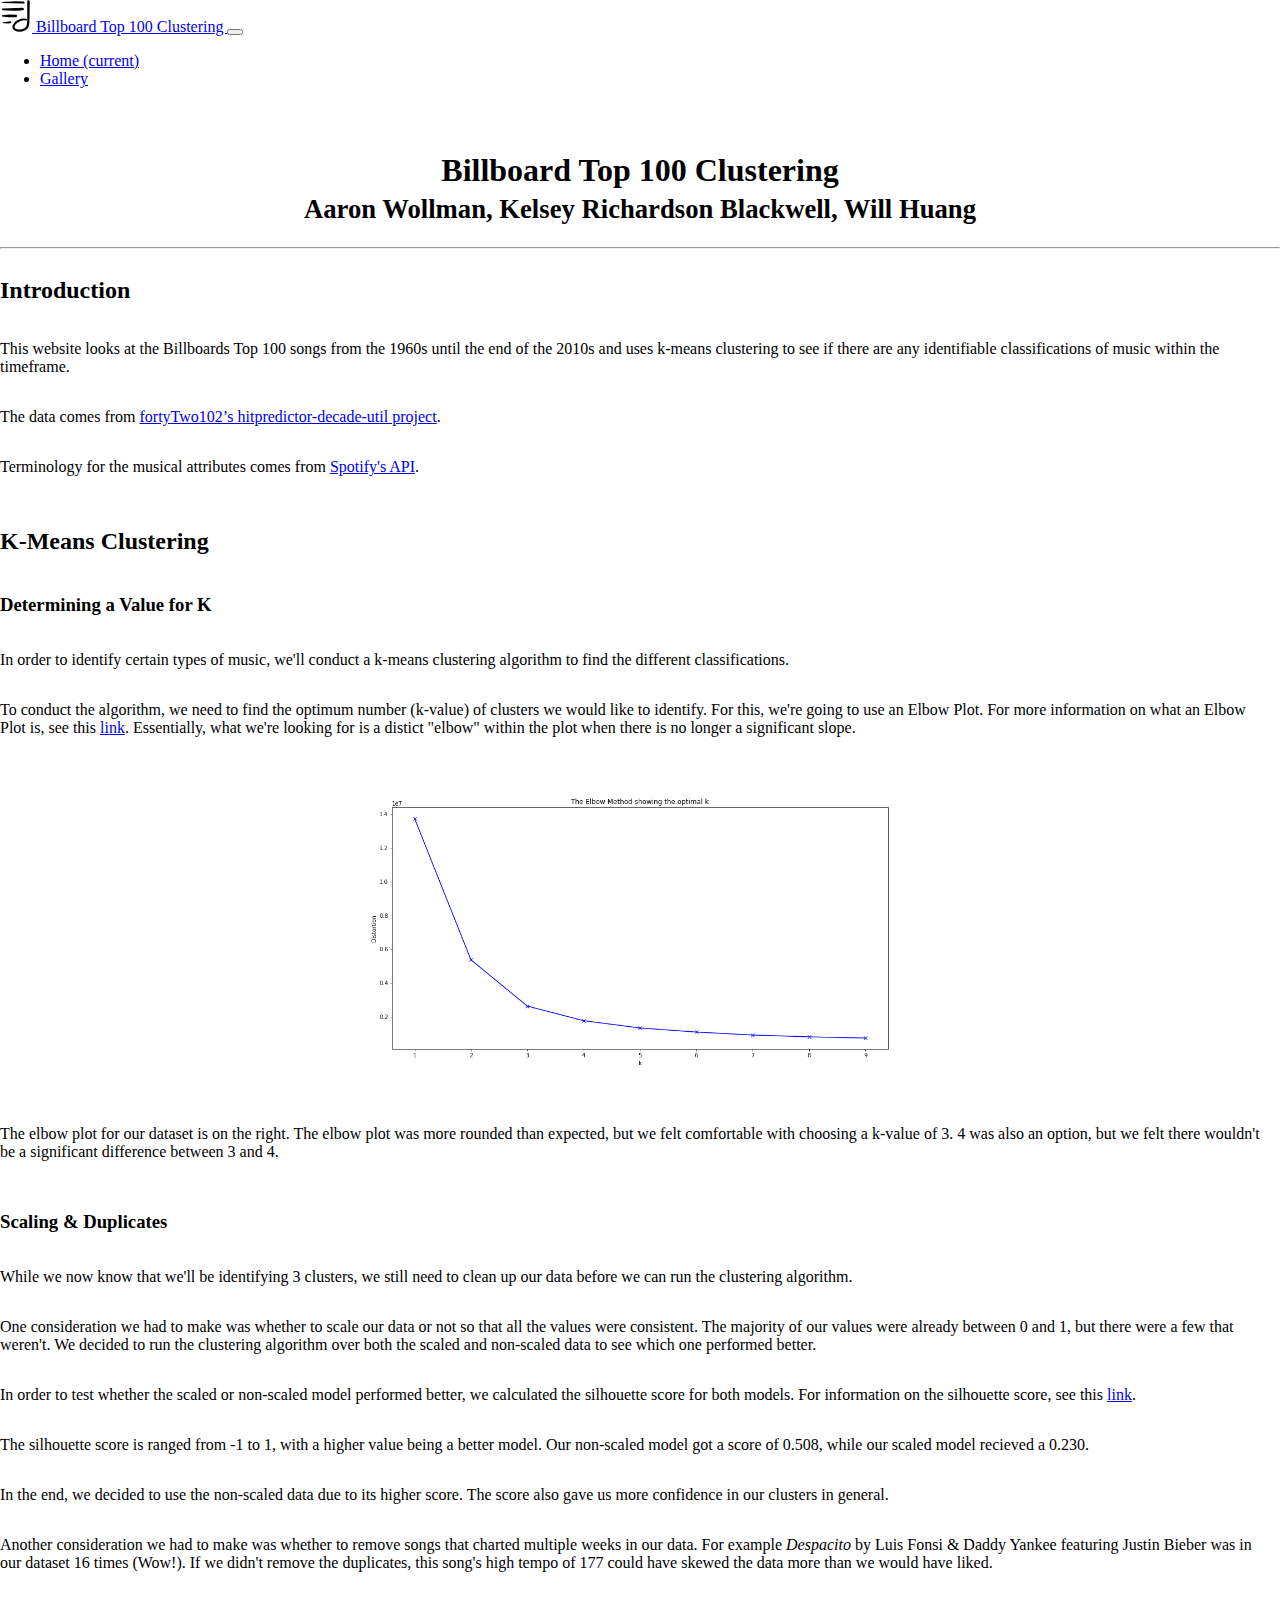
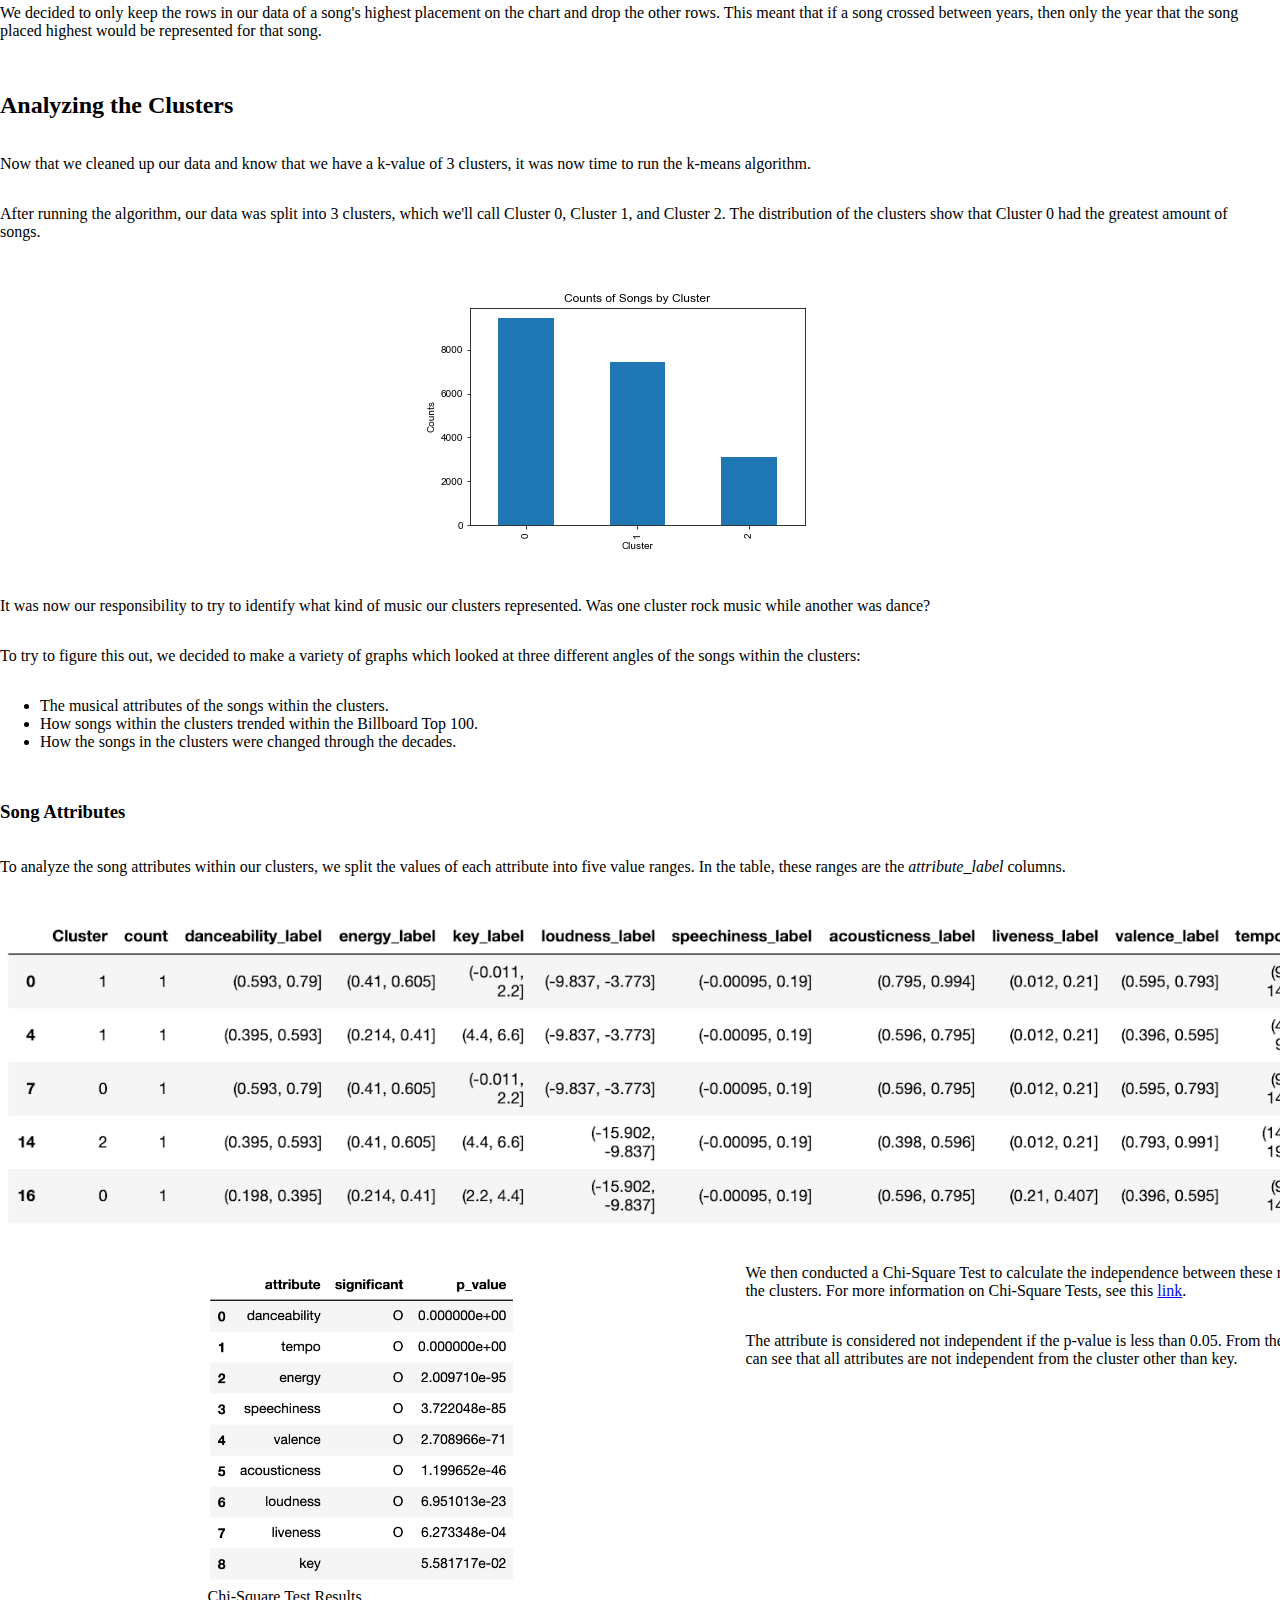
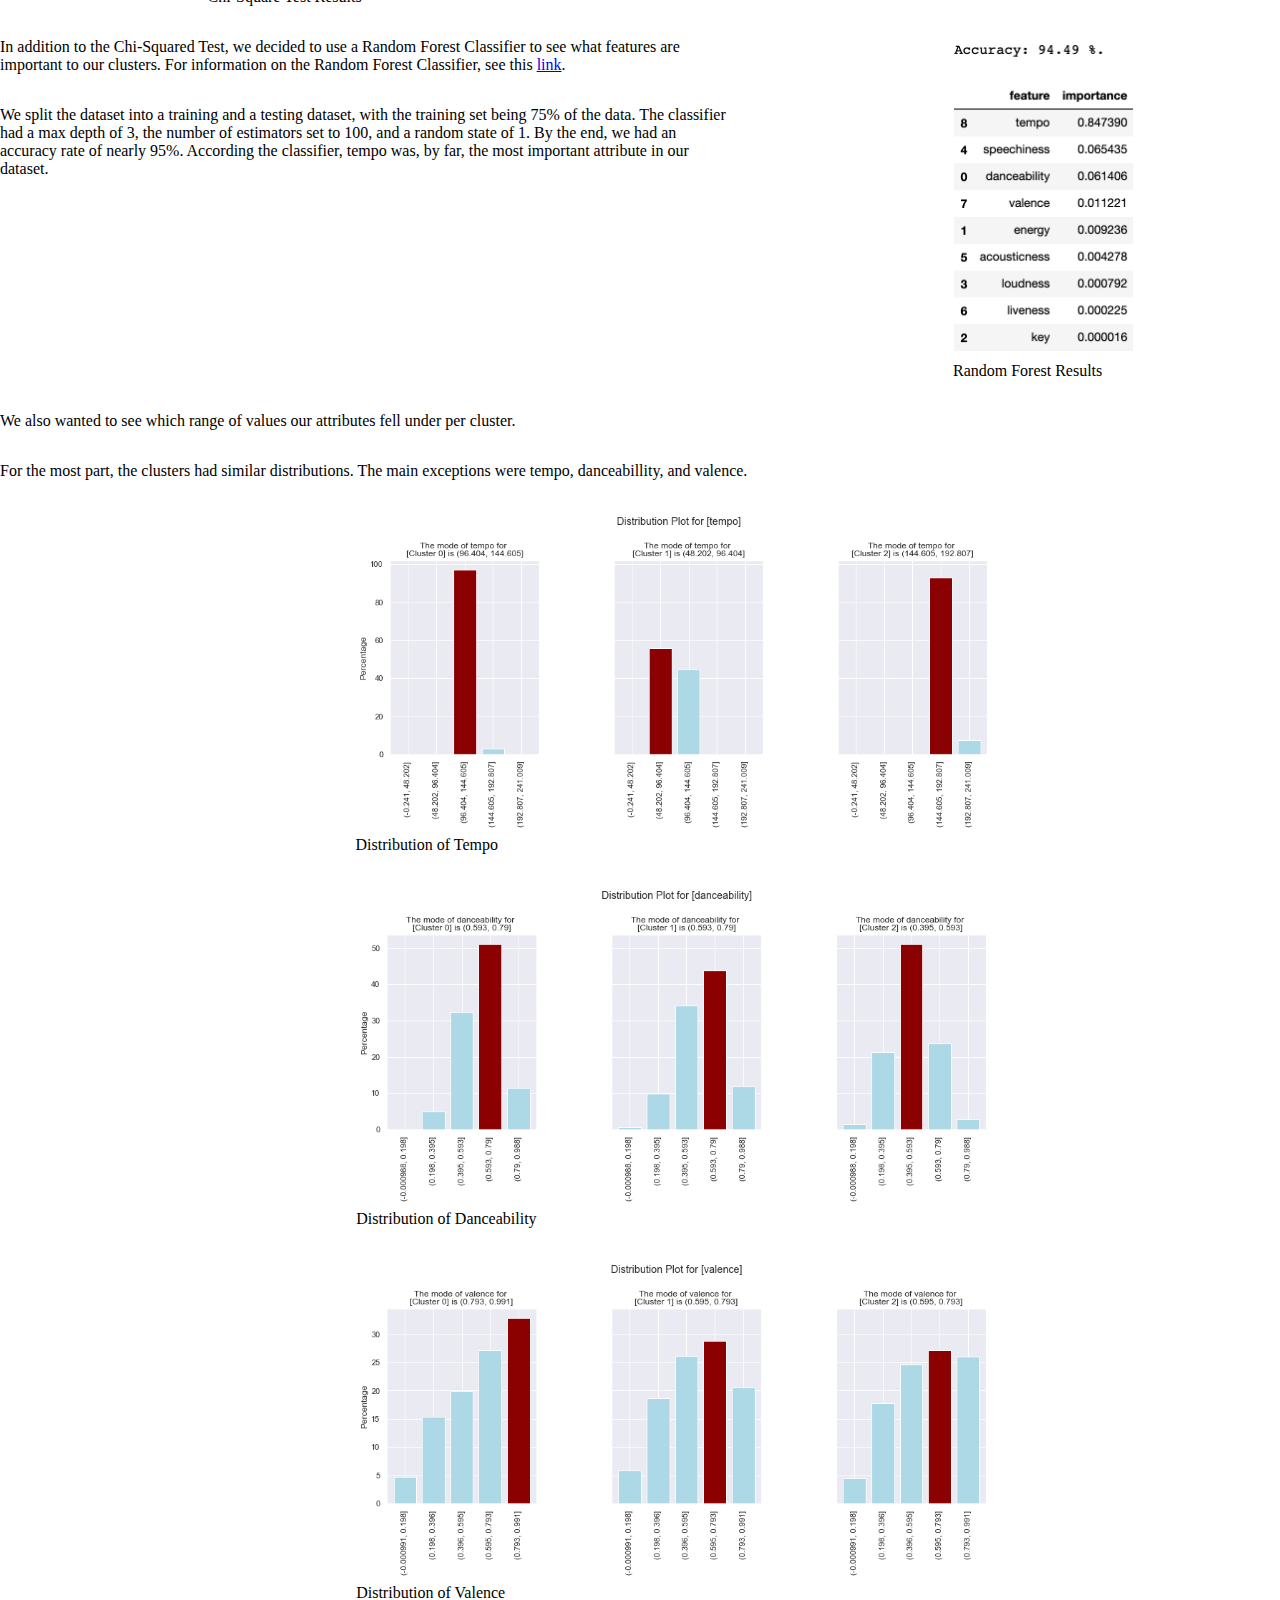
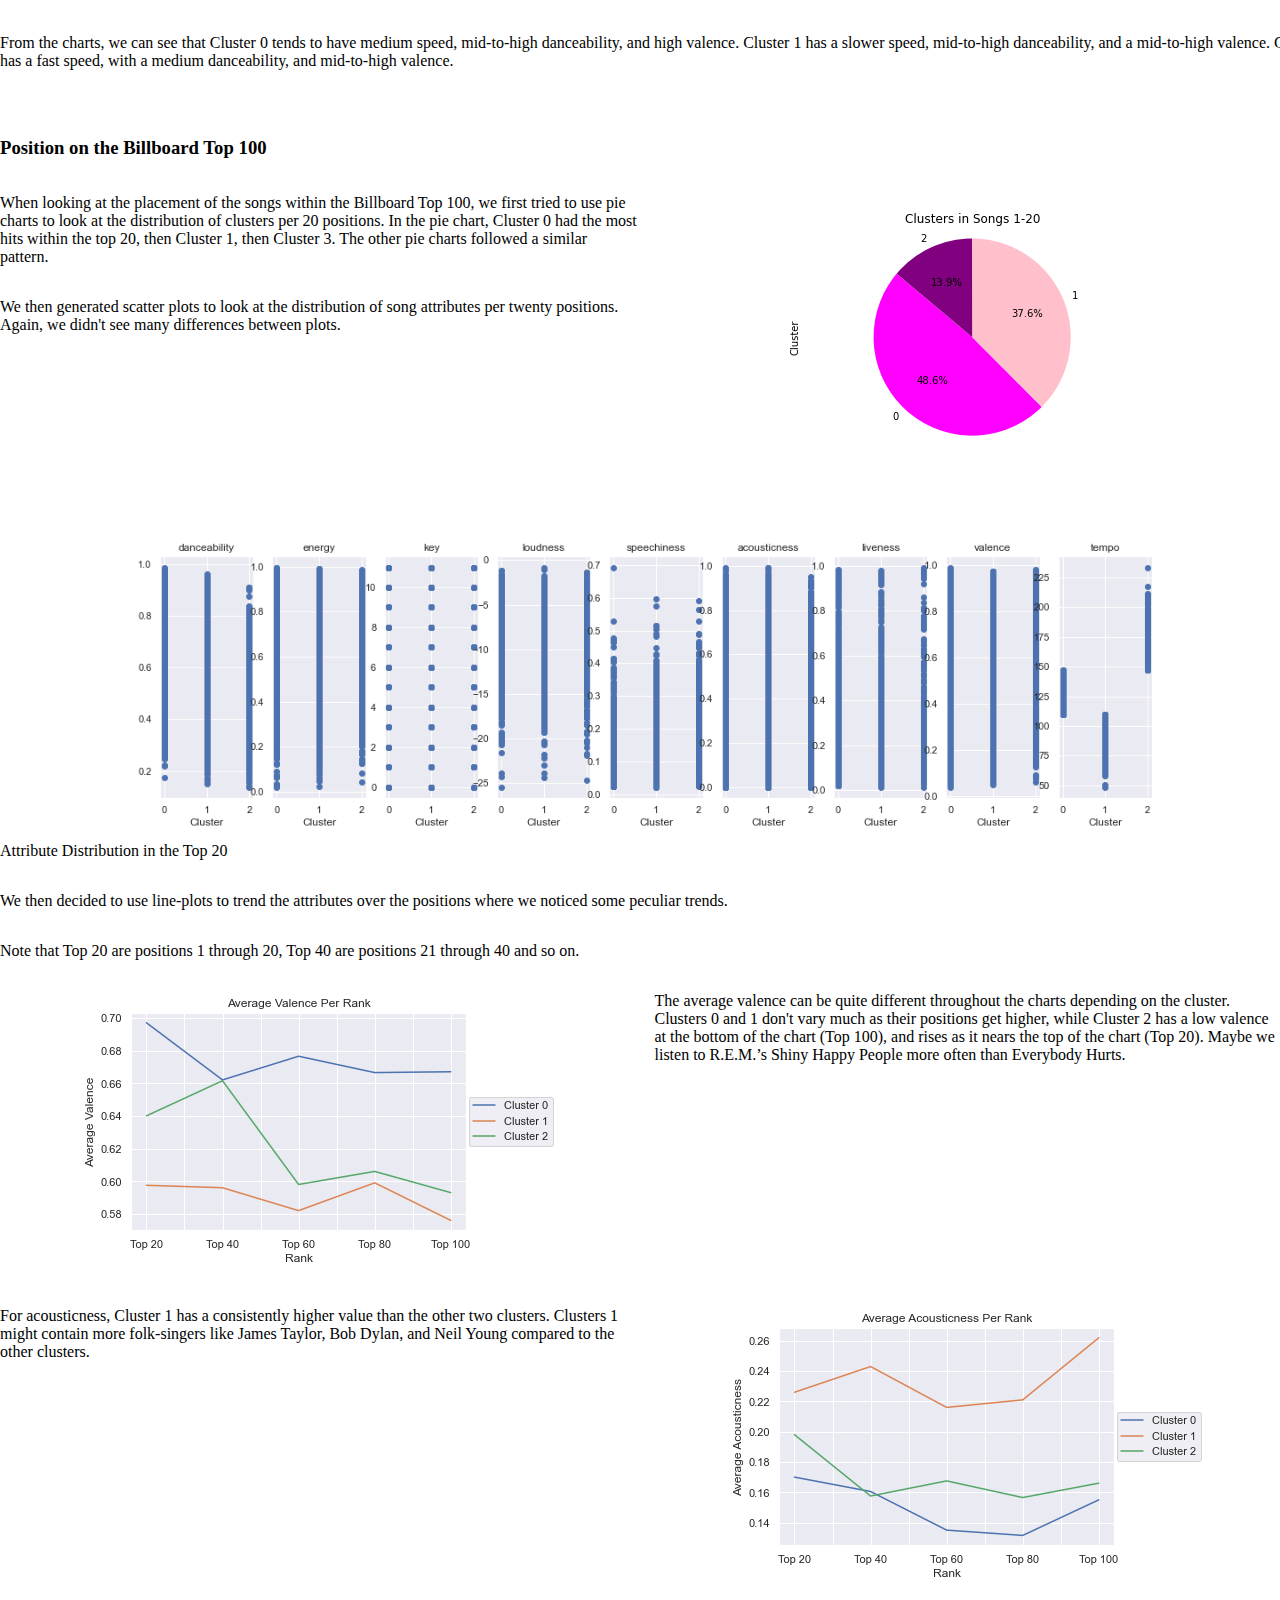
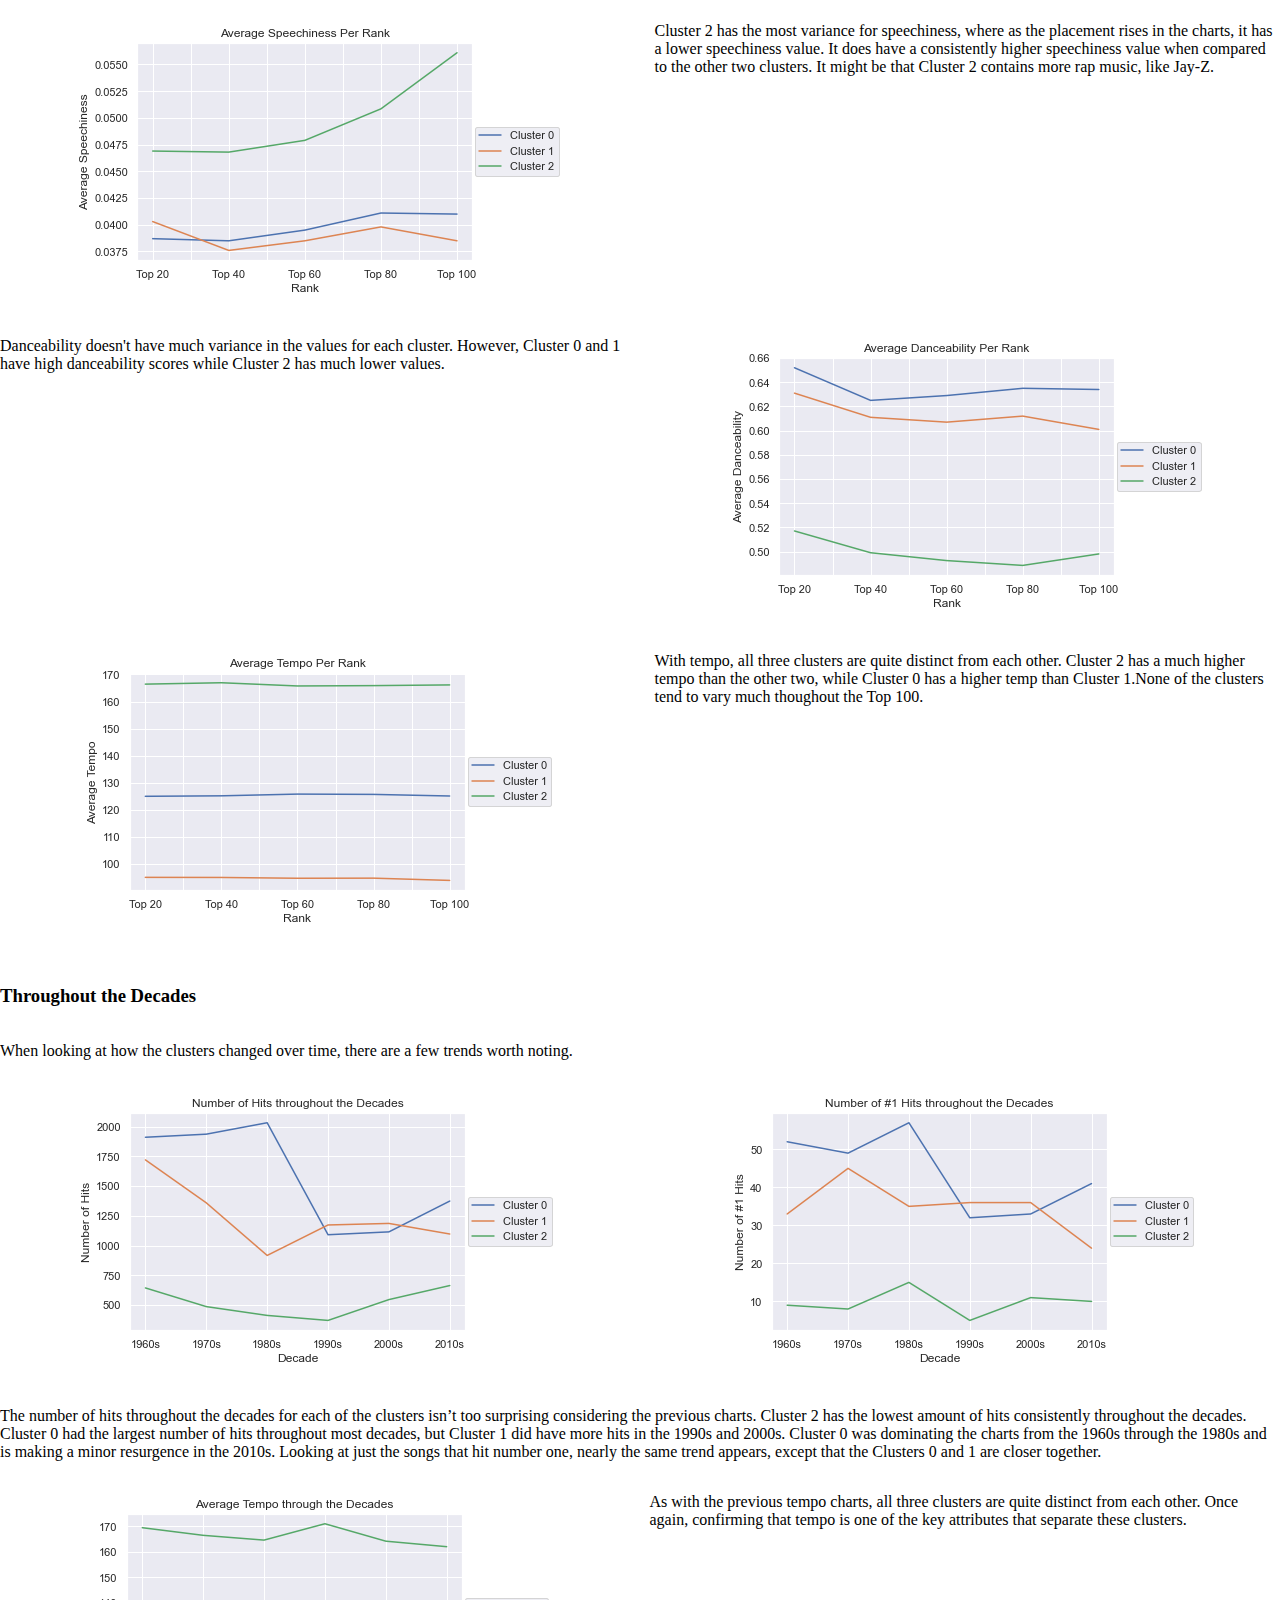
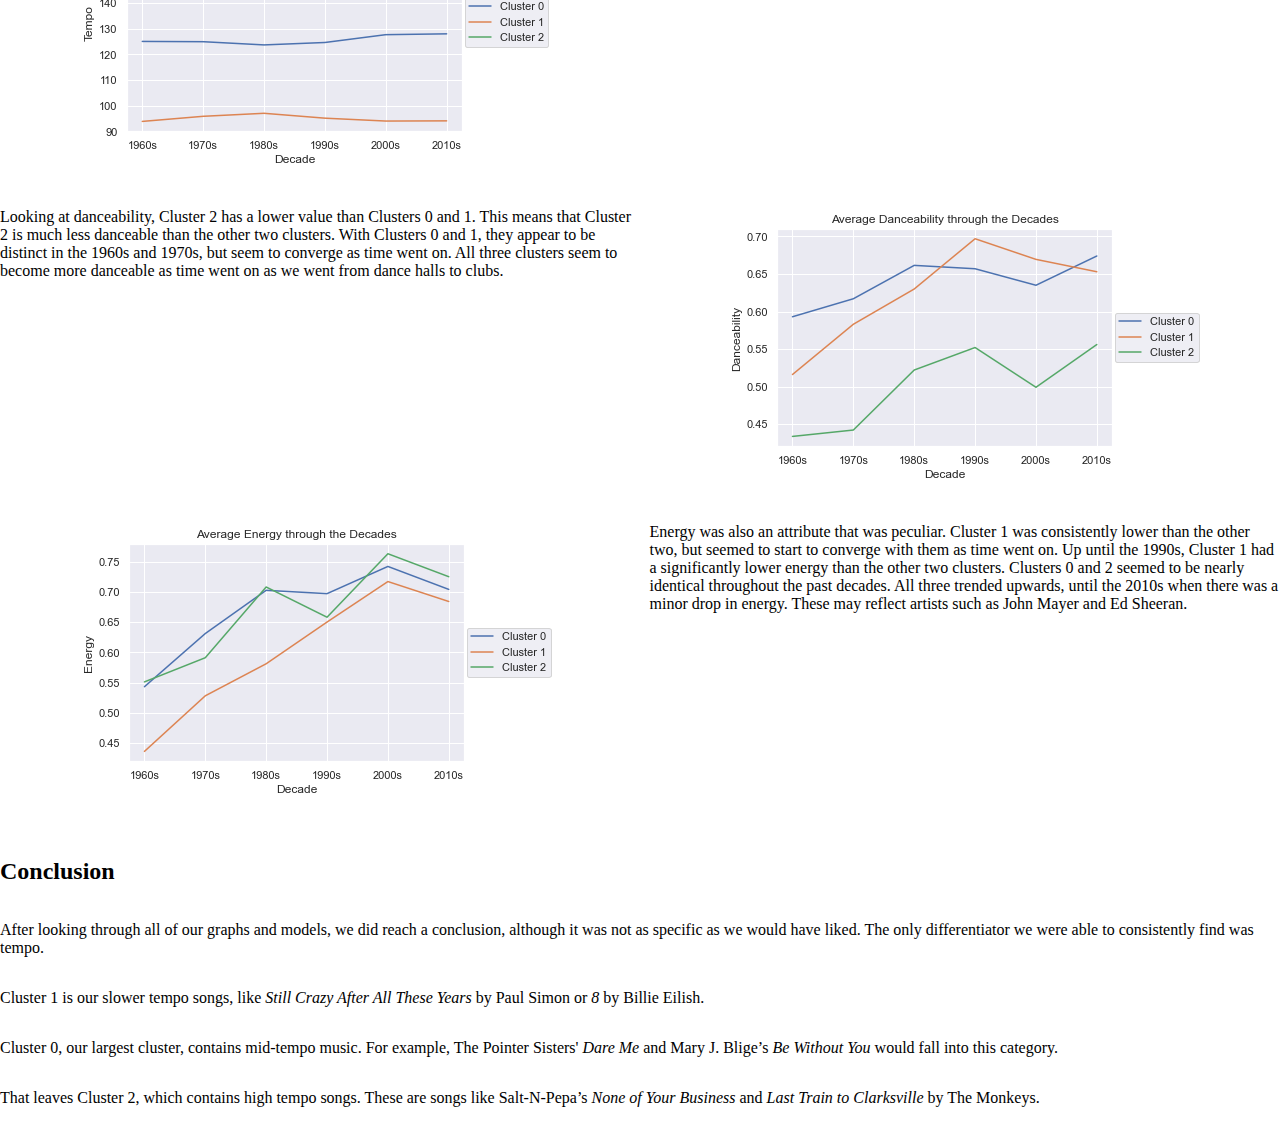
<file: templates/index.html>
<!DOCTYPE html>
<html lang="en">
    <head>
        <meta charset="UTF-8" />
        <meta name="viewport" content="width=device-width, initial-scale=1.0" />
        <meta http-equiv="X-UA-Compatible" content="ie=edge" />
        <title>Billboard Top 100 Clustering</title>

        <!-- Bootstrap CSS -->
        <link
            rel="stylesheet"
            href="https://cdn.jsdelivr.net/npm/bootstrap@4.5.3/dist/css/bootstrap.min.css"
            integrity="sha384-TX8t27EcRE3e/ihU7zmQxVncDAy5uIKz4rEkgIXeMed4M0jlfIDPvg6uqKI2xXr2"
            crossorigin="anonymous"
        />

        <!-- Our CSS -->
        <link rel="stylesheet" type="text/css" href="../static/css/index.css" />
        <link
            rel="icon"
            type="image/png"
            href="../static/images/icons/logo.png"
        />
    </head>

    <body>
        <nav class="navbar fixed-top navbar-expand-lg navbar-dark bg-primary">
            <a class="navbar-brand mr-auto" href="/">
                <img src="../static/images/icons/logo.png" />
                Billboard Top 100 Clustering
            </a>
            <button
                class="navbar-toggler"
                type="button"
                data-toggle="collapse"
                data-target="#navbarSupportedContent"
                aria-controls="navbarSupportedContent"
                aria-expanded="false"
                aria-label="Toggle navigation"
            >
                <span class="navbar-toggler-icon"></span>
            </button>

            <div class="collapse navbar-collapse" id="navbarSupportedContent">
                <ul class="navbar-nav ml-auto">
                    <li class="nav-item active">
                        <a class="nav-link" href="/"
                            >Home <span class="sr-only">(current)</span></a
                        >
                    </li>
                    <li class="nav-item">
                        <a class="nav-link" href="/gallery">Gallery</a>
                    </li>
                </ul>
            </div>
        </nav>
        <div class="page"></div>

        <main>
            <div class="container">
                <div class="row">
                    <!-- Title Card -->
                    <div class="col-12">
                        <div class="jumbotron">
                            <h1 class="display-6">
                                Billboard Top 100 Clustering
                                <br />
                                <small class="text-muted"
                                    >Aaron Wollman, Kelsey Richardson Blackwell,
                                    Will Huang</small
                                >
                            </h1>

                            <hr class="my-4" />
                            <div class="report">
                                <div class="report__section">
                                    <h2 class="report__header">Introduction</h2>
                                    <div class="report__paragraphs">
                                        <p>
                                            This website looks at the Billboards
                                            Top 100 songs from the 1960s until
                                            the end of the 2010s and uses
                                            k-means clustering to see if there
                                            are any identifiable classifications
                                            of music within the timeframe.
                                        </p>

                                        <p>
                                            The data comes from
                                            <a
                                                href="https://github.com/fortyTwo102/hitpredictor-decade-util/tree/master/Database"
                                                target="_blank"
                                                rel="noopener noreferrer"
                                                >fortyTwo102’s
                                                hitpredictor-decade-util
                                                project</a
                                            >.
                                        </p>

                                        <p>
                                            Terminology for the musical
                                            attributes comes from
                                            <a
                                                href="https://developer.spotify.com/documentation/web-api/reference/tracks/get-audio-features/"
                                                target="_blank"
                                                rel="noopener noreferrer"
                                                >Spotify's API</a
                                            >.
                                        </p>
                                    </div>
                                </div>

                                <div class="report__section">
                                    <h2 class="report__header">
                                        K-Means Clustering
                                    </h2>
                                    <h3 class="report__header">
                                        Determining a Value for K
                                    </h3>
                                    <div class="report__paragraphs">
                                        <p>
                                            In order to identify certain types
                                            of music, we'll conduct a k-means
                                            clustering algorithm to find the
                                            different classifications.
                                        </p>

                                        <p>
                                            To conduct the algorithm, we need to
                                            find the optimum number (k-value) of
                                            clusters we would like to identify.
                                            For this, we're going to use an
                                            Elbow Plot. For more information on
                                            what an Elbow Plot is, see this
                                            <a
                                                href="https://medium.com/analytics-vidhya/how-to-determine-the-optimal-k-for-k-means-708505d204eb"
                                                target="_blank"
                                                rel="noopener noreferrer"
                                                >link</a
                                            >. Essentially, what we're looking
                                            for is a distict "elbow" within the
                                            plot when there is no longer a
                                            significant slope.
                                        </p>

                                        <figure class="figure report__figure">
                                            <img
                                                src="../static/images/plots/elbow.png"
                                                class="figure-img img-fluid rounded"
                                                alt="Elbow Plot"
                                            />
                                        </figure>

                                        <p>
                                            The elbow plot for our dataset is on
                                            the right. The elbow plot was more
                                            rounded than expected, but we felt
                                            comfortable with choosing a k-value
                                            of 3. 4 was also an option, but we
                                            felt there wouldn't be a significant
                                            difference between 3 and 4.
                                        </p>
                                    </div>
                                </div>
                                <div class="report__section">
                                    <h3 class="report__header">
                                        Scaling & Duplicates
                                    </h3>
                                    <div class="report__paragraphs">
                                        <p>
                                            While we now know that we'll be
                                            identifying 3 clusters, we still
                                            need to clean up our data before we
                                            can run the clustering algorithm.
                                        </p>
                                        <p>
                                            One consideration we had to make was
                                            whether to scale our data or not so
                                            that all the values were consistent.
                                            The majority of our values were
                                            already between 0 and 1, but there
                                            were a few that weren't. We decided
                                            to run the clustering algorithm over
                                            both the scaled and non-scaled data
                                            to see which one performed better.
                                        </p>
                                        <p>
                                            In order to test whether the scaled
                                            or non-scaled model performed
                                            better, we calculated the
                                            silhouette score for both models.
                                            For information on the silhouette
                                            score, see this
                                            <a
                                                href="https://medium.com/analytics-vidhya/how-to-determine-the-optimal-k-for-k-means-708505d204eb"
                                                target="_blank"
                                                rel="noopener noreferrer"
                                                >link</a
                                            >.
                                        </p>

                                        <p>
                                            The silhouette score is ranged from
                                            -1 to 1, with a higher value being a
                                            better model. Our non-scaled model
                                            got a score of 0.508, while our
                                            scaled model recieved a 0.230.
                                        </p>

                                        <p>
                                            In the end, we decided to use the
                                            non-scaled data due to its higher
                                            score. The score also gave us more
                                            confidence in our clusters in
                                            general.
                                        </p>

                                        <p>
                                            Another consideration we had to make
                                            was whether to remove songs that
                                            charted multiple weeks in our data.
                                            For example <i>Despacito</i> by Luis
                                            Fonsi & Daddy Yankee featuring
                                            Justin Bieber was in our dataset 16
                                            times (Wow!). If we didn't remove
                                            the duplicates, this song's high
                                            tempo of 177 could have skewed the
                                            data more than we would have liked.
                                        </p>

                                        <p>
                                            We decided to only keep the rows in
                                            our data of a song's highest
                                            placement on the chart and drop the
                                            other rows. This meant that if a
                                            song crossed between years, then
                                            only the year that the song placed
                                            highest would be represented for
                                            that song.
                                        </p>
                                    </div>
                                </div>
                                <div class="report__section">
                                    <h2 class="report__header">
                                        Analyzing the Clusters
                                    </h2>
                                    <div class="report__paragraphs">
                                        <p>
                                            Now that we cleaned up our data and
                                            know that we have a k-value of 3
                                            clusters, it was now time to run the
                                            k-means algorithm.
                                        </p>

                                        <p>
                                            After running the algorithm, our
                                            data was split into 3 clusters,
                                            which we'll call Cluster 0, Cluster
                                            1, and Cluster 2. The distribution
                                            of the clusters show that Cluster 0
                                            had the greatest amount of songs.
                                        </p>

                                        <figure class="figure report__figure">
                                            <img
                                                src="../static/images/plots/attributes/total_songs_cluster.png"
                                                class="figure-img img-fluid rounded"
                                                alt="Number of Songs per Cluster"
                                            />
                                        </figure>

                                        <p>
                                            It was now our responsibility to try
                                            to identify what kind of music our
                                            clusters represented. Was one
                                            cluster rock music while another was
                                            dance?
                                        </p>

                                        <p>
                                            To try to figure this out, we
                                            decided to make a variety of graphs
                                            which looked at three different
                                            angles of the songs within the
                                            clusters:
                                        </p>
                                        <ul>
                                            <li>
                                                The musical attributes of the
                                                songs within the clusters.
                                            </li>
                                            <li>
                                                How songs within the clusters
                                                trended within the Billboard Top
                                                100.
                                            </li>
                                            <li>
                                                How the songs in the clusters
                                                were changed through the
                                                decades.
                                            </li>
                                        </ul>
                                    </div>
                                </div>
                                <div class="report__section">
                                    <h3 class="report__header">
                                        Song Attributes
                                    </h3>
                                    <div
                                        class="report__paragraphs report--full-width"
                                    >
                                        <p>
                                            To analyze the song attributes
                                            within our clusters, we split the
                                            values of each attribute into five
                                            value ranges. In the table, these
                                            ranges are the
                                            <i>attribute_label</i> columns.
                                        </p>
                                    </div>
                                    <figure
                                        class="figure report__figure report--full-width"
                                    >
                                        <img
                                            src="../static/images/tables/attribute_groups.png"
                                            class="figure-img img-fluid rounded"
                                            alt="Attribute Groups Table"
                                        />
                                    </figure>

                                    <figure class="figure report__figure">
                                        <img
                                            src="../static/images/tables/attribute-chi-squared.png"
                                            class="figure-img img-fluid rounded"
                                            alt="Attribute Chi-Squared"
                                        />
                                        <figcaption
                                            class="figure-caption text-center"
                                        >
                                            Chi-Square Test Results
                                        </figcaption>
                                    </figure>

                                    <div class="report__paragraphs">
                                        <p>
                                            We then conducted a Chi-Square Test
                                            to calculate the independence
                                            between these ranges and the
                                            clusters. For more information on
                                            Chi-Square Tests, see this
                                            <a
                                                href="https://www.statisticshowto.com/probability-and-statistics/chi-square/"
                                                target="_blank"
                                                rel="noopener noreferrer"
                                                >link</a
                                            >.
                                        </p>

                                        <p>
                                            The attribute is considered not
                                            independent if the p-value is less
                                            than 0.05. From the table, we can
                                            see that all attributes are not
                                            independent from the cluster other
                                            than key.
                                        </p>
                                    </div>

                                    <div class="report__paragraphs">
                                        <p>
                                            In addition to the Chi-Squared Test,
                                            we decided to use a Random Forest
                                            Classifier to see what features are
                                            important to our clusters. For
                                            information on the Random Forest
                                            Classifier, see this
                                            <a
                                                href="https://towardsdatascience.com/understanding-random-forest-58381e0602d2"
                                                target="_blank"
                                                rel="noopener noreferrer"
                                                >link</a
                                            >.
                                        </p>

                                        <p>
                                            We split the dataset into a training
                                            and a testing dataset, with the
                                            training set being 75% of the data.
                                            The classifier had a max depth of 3,
                                            the number of estimators set to 100,
                                            and a random state of 1. By the end,
                                            we had an accuracy rate of nearly
                                            95%. According the classifier, tempo
                                            was, by far, the most important
                                            attribute in our dataset.
                                        </p>
                                    </div>

                                    <figure class="figure report__figure">
                                        <img
                                            src="../static/images/tables/attribute-importance.png"
                                            class="figure-img img-fluid rounded"
                                            alt="Attribute Importance"
                                        />
                                        <figcaption
                                            class="figure-caption text-center"
                                        >
                                            Random Forest Results
                                        </figcaption>
                                    </figure>

                                    <div
                                        class="report__paragraphs report--full-width"
                                    >
                                        <p>
                                            We also wanted to see which range of
                                            values our attributes fell under per
                                            cluster.
                                        </p>

                                        <p>
                                            For the most part, the clusters had
                                            similar distributions. The main
                                            exceptions were tempo,
                                            danceabillity, and valence.
                                        </p>
                                    </div>

                                    <figure
                                        class="figure report__figure report--full-width"
                                    >
                                        <img
                                            src="../static/images/plots/attributes/tempo_percent.png"
                                            class="figure-img img-fluid rounded"
                                            alt="Distribution of Tempo"
                                        />
                                        <figcaption
                                            class="figure-caption text-center"
                                        >
                                            Distribution of Tempo
                                        </figcaption>
                                    </figure>

                                    <figure
                                        class="figure report__figure report--full-width"
                                    >
                                        <img
                                            src="../static/images/plots/attributes/danceability_percent.png"
                                            class="figure-img img-fluid rounded"
                                            alt="Distribution of Danceability"
                                        />
                                        <figcaption
                                            class="figure-caption text-center"
                                        >
                                            Distribution of Danceability
                                        </figcaption>
                                    </figure>

                                    <figure
                                        class="figure report__figure report--full-width"
                                    >
                                        <img
                                            src="../static/images/plots/attributes/valence_percent.png"
                                            class="figure-img img-fluid rounded"
                                            alt="Distribution of Valence"
                                        />
                                        <figcaption
                                            class="figure-caption text-center"
                                        >
                                            Distribution of Valence
                                        </figcaption>
                                    </figure>

                                    <div
                                        class="report__paragraphs report--full-width"
                                    >
                                        <p>
                                            From the charts, we can see that
                                            Cluster 0 tends to have medium
                                            speed, mid-to-high danceability, and
                                            high valence. Cluster 1 has a slower
                                            speed, mid-to-high danceability, and
                                            a mid-to-high valence. Cluster 2 has
                                            a fast speed, with a medium
                                            danceability, and mid-to-high
                                            valence.
                                        </p>
                                    </div>
                                </div>
                                <div class="report__section"></div>
                                <div class="report__section">
                                    <h3 class="report__header">
                                        Position on the Billboard Top 100
                                    </h3>
                                    <div class="report__paragraphs">
                                        <p>
                                            When looking at the placement of the
                                            songs within the Billboard Top 100,
                                            we first tried to use pie charts to
                                            look at the distribution of clusters
                                            per 20 positions. In the pie chart,
                                            Cluster 0 had the most hits within
                                            the top 20, then Cluster 1, then
                                            Cluster 3. The other pie charts
                                            followed a similar pattern.
                                        </p>

                                        <p>
                                            We then generated scatter plots to
                                            look at the distribution of song
                                            attributes per twenty positions.
                                            Again, we didn't see many
                                            differences between plots.
                                        </p>
                                    </div>
                                    <figure class="figure report__figure">
                                        <img
                                            src="../static/images/plots/top-songs/songs1-20.png"
                                            class="figure-img img-fluid rounded"
                                            alt="Clusters in Songs 1 through 20"
                                        />
                                    </figure>

                                    <figure
                                        class="figure report__figure report--full-width"
                                    >
                                        <img
                                            src="../static/images/plots/top-songs/scattersongs1-20.png"
                                            class="figure-img img-fluid rounded"
                                            alt="Attribute Distribution in the Top 20"
                                        />
                                        <figcaption
                                            class="figure-caption text-center"
                                        >
                                            Attribute Distribution in the Top 20
                                        </figcaption>
                                    </figure>

                                    <div
                                        class="report__paragraphs report--full-width"
                                    >
                                        <p>
                                            We then decided to use line-plots to
                                            trend the attributes over the
                                            positions where we noticed some
                                            peculiar trends.
                                        </p>

                                        <p>
                                            Note that Top 20 are positions 1
                                            through 20, Top 40 are positions 21
                                            through 40 and so on.
                                        </p>
                                    </div>

                                    <figure class="figure report__figure">
                                        <img
                                            src="../static/images/plots/top-songs/valence.png"
                                            class="figure-img img-fluid rounded"
                                            alt="Average Valence Per Rank"
                                        />
                                    </figure>

                                    <div class="report__paragraphs">
                                        <p>
                                            The average valence can be quite
                                            different throughout the charts
                                            depending on the cluster. Clusters 0
                                            and 1 don't vary much as their
                                            positions get higher, while Cluster
                                            2 has a low valence at the bottom of
                                            the chart (Top 100), and rises as it
                                            nears the top of the chart (Top 20).
                                            Maybe we listen to R.E.M.’s Shiny
                                            Happy People more often than
                                            Everybody Hurts.
                                        </p>
                                    </div>

                                    <div class="report__paragraphs">
                                        <p>
                                            For acousticness, Cluster 1 has a
                                            consistently higher value than the
                                            other two clusters. Clusters 1 might
                                            contain more folk-singers like James
                                            Taylor, Bob Dylan, and Neil Young
                                            compared to the other clusters.
                                        </p>
                                    </div>

                                    <figure class="figure report__figure">
                                        <img
                                            src="../static/images/plots/top-songs/acousticness.png"
                                            class="figure-img img-fluid rounded"
                                            alt="Average Acousticness Per Rank"
                                        />
                                    </figure>

                                    <figure class="figure report__figure">
                                        <img
                                            src="../static/images/plots/top-songs/speechiness.png"
                                            class="figure-img img-fluid rounded"
                                            alt="Average Speechiness Per Rank"
                                        />
                                    </figure>

                                    <div class="report__paragraphs">
                                        <p>
                                            Cluster 2 has the most variance for
                                            speechiness, where as the placement
                                            rises in the charts, it has a lower
                                            speechiness value. It does have a
                                            consistently higher speechiness
                                            value when compared to the other two
                                            clusters. It might be that Cluster 2
                                            contains more rap music, like Jay-Z.
                                        </p>
                                    </div>

                                    <div class="report__paragraphs">
                                        <p>
                                            Danceability doesn't have much
                                            variance in the values for each
                                            cluster. However, Cluster 0 and 1
                                            have high danceability scores while
                                            Cluster 2 has much lower values.
                                        </p>
                                    </div>

                                    <figure class="figure report__figure">
                                        <img
                                            src="../static/images/plots/top-songs/danceability.png"
                                            class="figure-img img-fluid rounded"
                                            alt="Average Danceability Per Rank"
                                        />
                                    </figure>

                                    <figure class="figure report__figure">
                                        <img
                                            src="../static/images/plots/top-songs/tempo.png"
                                            class="figure-img img-fluid rounded"
                                            alt="Average Tempo Per Rank"
                                        />
                                    </figure>

                                    <div class="report__paragraphs">
                                        <p>
                                            With tempo, all three clusters are
                                            quite distinct from each other.
                                            Cluster 2 has a much higher tempo
                                            than the other two, while Cluster 0
                                            has a higher temp than Cluster
                                            1.None of the clusters tend to vary
                                            much thoughout the Top 100.
                                        </p>
                                    </div>
                                </div>
                                <div class="report__section">
                                    <h3 class="report__header">
                                        Throughout the Decades
                                    </h3>
                                    <div
                                        class="report__paragraphs report--full-width"
                                    >
                                        <p>
                                            When looking at how the clusters
                                            changed over time, there are a few
                                            trends worth noting.
                                        </p>
                                    </div>

                                    <figure class="figure report__figure">
                                        <img
                                            src="../static/images/plots/decades/line/number_of_hits.png"
                                            class="figure-img img-fluid rounded"
                                            alt="Number of Hits throughout the Decades"
                                        />
                                    </figure>

                                    <figure class="figure report__figure">
                                        <img
                                            src="../static/images/plots/decades/line/number_ones.png"
                                            class="figure-img img-fluid rounded"
                                            alt="Number One Hits throughout the Decades"
                                        />
                                    </figure>

                                    <div
                                        class="report__paragraphs report--full-width"
                                    >
                                        <p>
                                            The number of hits throughout the
                                            decades for each of the clusters
                                            isn’t too surprising considering the
                                            previous charts. Cluster 2 has the
                                            lowest amount of hits consistently
                                            throughout the decades. Cluster 0
                                            had the largest number of hits
                                            throughout most decades, but Cluster
                                            1 did have more hits in the 1990s
                                            and 2000s. Cluster 0 was dominating
                                            the charts from the 1960s through
                                            the 1980s and is making a minor
                                            resurgence in the 2010s. Looking at
                                            just the songs that hit number one,
                                            nearly the same trend appears,
                                            except that the Clusters 0 and 1 are
                                            closer together.
                                        </p>
                                    </div>

                                    <figure class="figure report__figure">
                                        <img
                                            src="../static/images/plots/decades/line/tempo.png"
                                            class="figure-img img-fluid rounded"
                                            alt="Average Tempo throughout the Decades"
                                        />
                                    </figure>

                                    <div class="report__paragraphs">
                                        <p>
                                            As with the previous tempo charts,
                                            all three clusters are quite
                                            distinct from each other. Once
                                            again, confirming that tempo is one
                                            of the key attributes that separate
                                            these clusters.
                                        </p>
                                    </div>

                                    <div class="report__paragraphs">
                                        <p>
                                            Looking at danceability, Cluster 2
                                            has a lower value than Clusters 0
                                            and 1. This means that Cluster 2 is
                                            much less danceable than the other
                                            two clusters. With Clusters 0 and 1,
                                            they appear to be distinct in the
                                            1960s and 1970s, but seem to
                                            converge as time went on. All three
                                            clusters seem to become more
                                            danceable as time went on as we went
                                            from dance halls to clubs.
                                        </p>
                                    </div>

                                    <figure class="figure report__figure">
                                        <img
                                            src="../static/images/plots/decades/line/danceability.png"
                                            class="figure-img img-fluid rounded"
                                            alt="Average Danceability throughout the Decades"
                                        />
                                    </figure>

                                    <figure class="figure report__figure">
                                        <img
                                            src="../static/images/plots/decades/line/energy.png"
                                            class="figure-img img-fluid rounded"
                                            alt="Average Energy throughout the Decades"
                                        />
                                    </figure>

                                    <div class="report__paragraphs">
                                        <p>
                                            Energy was also an attribute that
                                            was peculiar. Cluster 1 was
                                            consistently lower than the other
                                            two, but seemed to start to converge
                                            with them as time went on. Up until
                                            the 1990s, Cluster 1 had a
                                            significantly lower energy than the
                                            other two clusters. Clusters 0 and 2
                                            seemed to be nearly identical
                                            throughout the past decades. All
                                            three trended upwards, until the
                                            2010s when there was a minor drop in
                                            energy. These may reflect artists
                                            such as John Mayer and Ed Sheeran.
                                        </p>
                                    </div>
                                </div>
                                <div class="report__section">
                                    <h2 class="report__header">Conclusion</h2>
                                    <div class="report__paragraphs">
                                        <p>
                                            After looking through all of our
                                            graphs and models, we did reach a
                                            conclusion, although it was not as
                                            specific as we would have liked. The
                                            only differentiator we were able to
                                            consistently find was tempo.
                                        </p>

                                        <p>
                                            Cluster 1 is our slower tempo songs,
                                            like
                                            <i
                                                >Still Crazy After All These
                                                Years</i
                                            >
                                            by Paul Simon or <i>8</i> by Billie
                                            Eilish.
                                        </p>

                                        <p>
                                            Cluster 0, our largest cluster,
                                            contains mid-tempo music. For
                                            example, The Pointer Sisters'
                                            <i>Dare Me</i> and Mary J. Blige’s
                                            <i>Be Without You</i> would fall
                                            into this category.
                                        </p>

                                        <p>
                                            That leaves Cluster 2, which
                                            contains high tempo songs. These are
                                            songs like Salt-N-Pepa’s
                                            <i>None of Your Business</i> and
                                            <i>Last Train to Clarksville</i> by
                                            The Monkeys.
                                        </p>
                                    </div>
                                </div>
                            </div>
                        </div>
                    </div>
                </div>
            </div>
        </main>

        <div class="loading hidden">
            <div class="loading__content">
                <div class="spinner spinner-grow" role="status">
                    <span class="sr-only">Loading...</span>
                </div>
                <div class="loading__text">Loading</div>
            </div>
        </div>

        <!-- Bootstrap JS -->
        <script
            src="https://code.jquery.com/jquery-3.5.1.slim.min.js"
            integrity="sha384-DfXdz2htPH0lsSSs5nCTpuj/zy4C+OGpamoFVy38MVBnE+IbbVYUew+OrCXaRkfj"
            crossorigin="anonymous"
        ></script>
        <script
            src="https://cdn.jsdelivr.net/npm/popper.js@1.16.1/dist/umd/popper.min.js"
            integrity="sha384-9/reFTGAW83EW2RDu2S0VKaIzap3H66lZH81PoYlFhbGU+6BZp6G7niu735Sk7lN"
            crossorigin="anonymous"
        ></script>
        <script
            src="https://cdn.jsdelivr.net/npm/bootstrap@4.5.3/dist/js/bootstrap.min.js"
            integrity="sha384-w1Q4orYjBQndcko6MimVbzY0tgp4pWB4lZ7lr30WKz0vr/aWKhXdBNmNb5D92v7s"
            crossorigin="anonymous"
        ></script>

        <!-- D3 JavaScript -->
        <script src="https://d3js.org/d3.v5.js"></script>

        <!-- Our JavaScript -->
        <script type="text/javascript" src="../static/js/index.js"></script>
    </body>
</html>
</file>
<file: static/css/index.css>
body {
    padding: 0;
    margin: 0;
    background-color: var(--secondary);
}

body,
html {
    height: 100%;
}

h1 {
    text-align: center;
}

.loading {
    position: fixed;
    background-color: var(--dark);
    color: white;
    z-index: 1000000;
    height: 100%;
    width: 100%;
    overflow-y: none;
    top: 0;
    left: 0;
    opacity: 100;
    visibility: visible;
    transition: all 0.2s;
}

.loading.hidden {
    display: block;
    opacity: 0;
    visibility: hidden;
}

.loading__content {
    position: relative;
    display: block;
    margin-top: 10rem;
    margin-left: auto;
    margin-right: auto;
    text-align: center;
}

.loading__text {
    font-size: 1.8rem;
    font-weight: 400;
}

.loading .spinner {
    width: 10rem;
    height: 10rem;
}

.navbar-brand svg {
    margin-bottom: 0.25rem;
}

main {
    margin: 4rem 0;
}

.hidden {
    display: none;
    visibility: hidden;
    opacity: 0;
}

.report__section {
    display: grid;
    grid-template-columns: repeat(2, auto);
    column-gap: 1rem;
}

.report__section:not(:last-child) {
    margin-bottom: 1rem;
}

.report__header {
    grid-column: 1 / -1;
}

.report__paragraphs {
    display: flex;
    flex-direction: column;
}

.report__figure {
    align-self: center;
    justify-self: center;
    margin-right: auto;
    margin-left: auto;
}

.report__figure img {
    max-height: 20rem;
}

.report--full-width {
    grid-column: 1 / -1;
}

@media only screen and (max-width: 768px) {
    .report__section * {
        grid-column: 1 / -1;
    }
}
</file>
